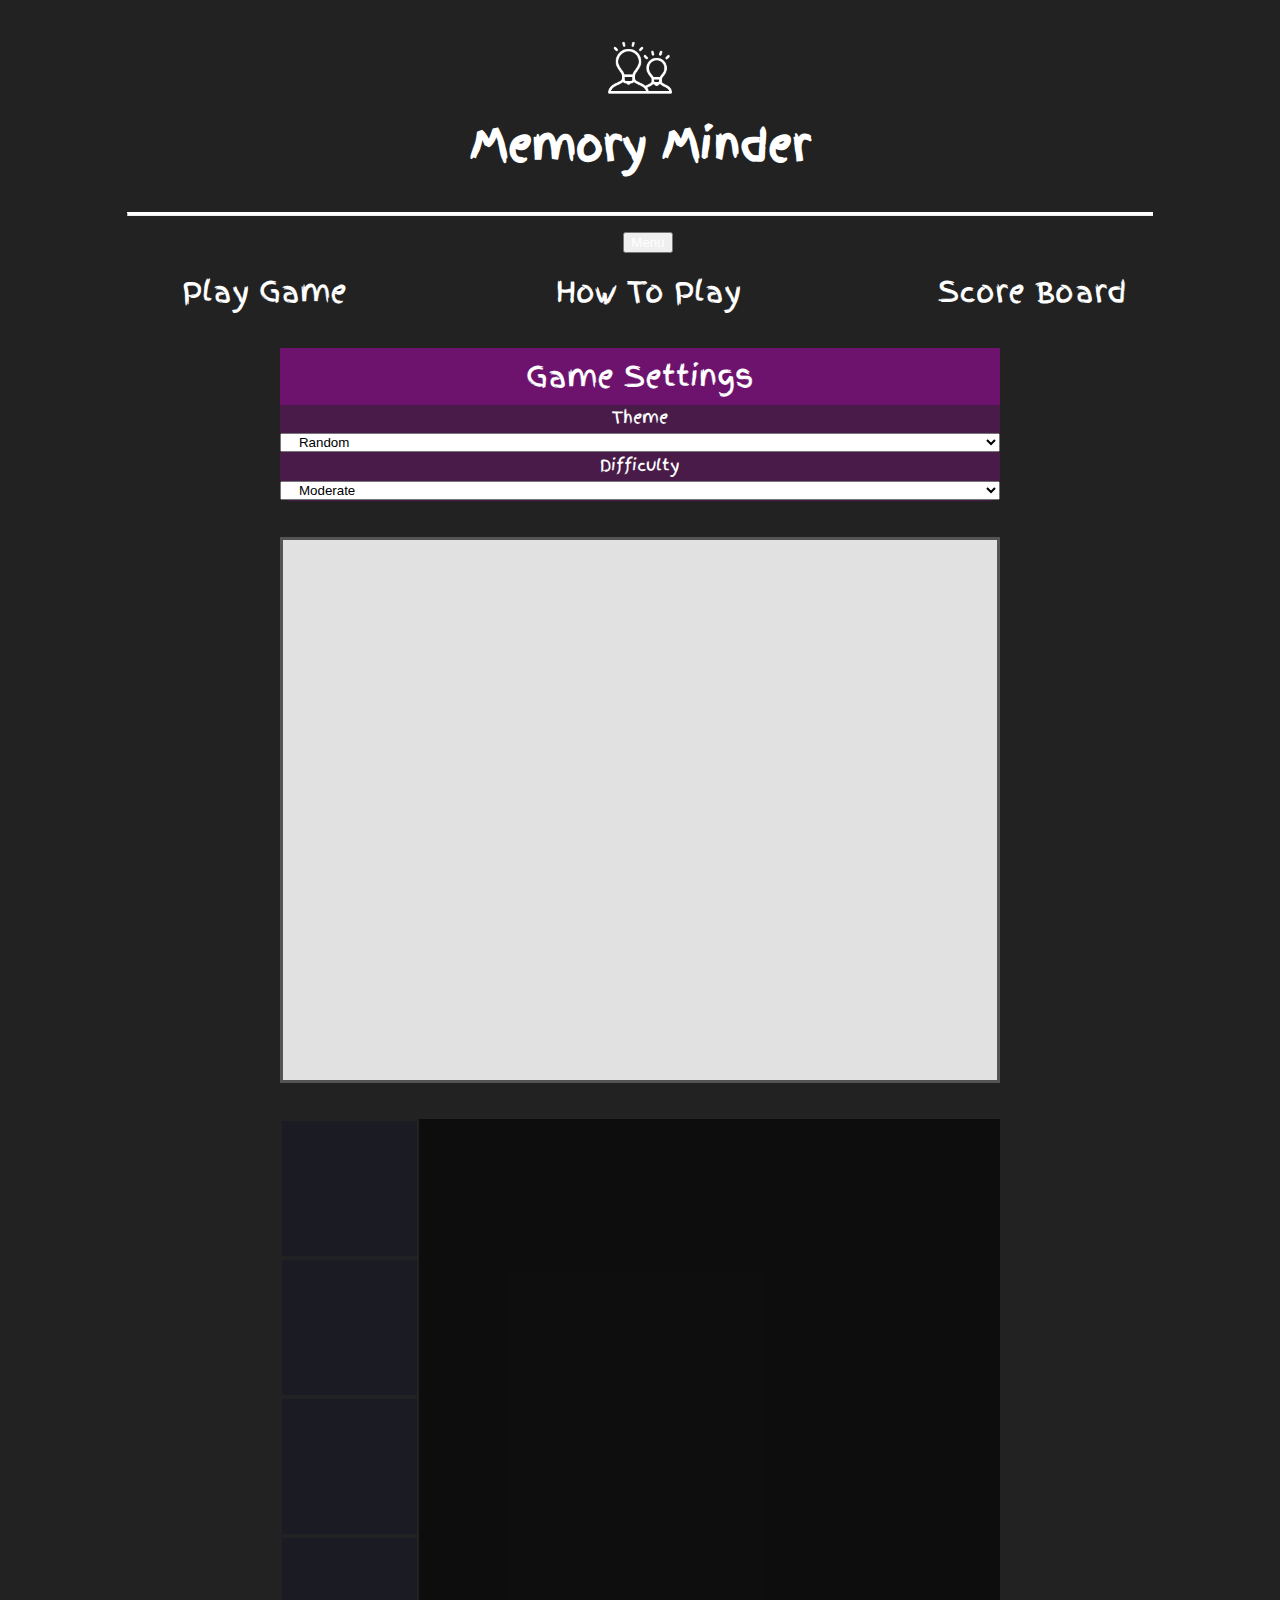
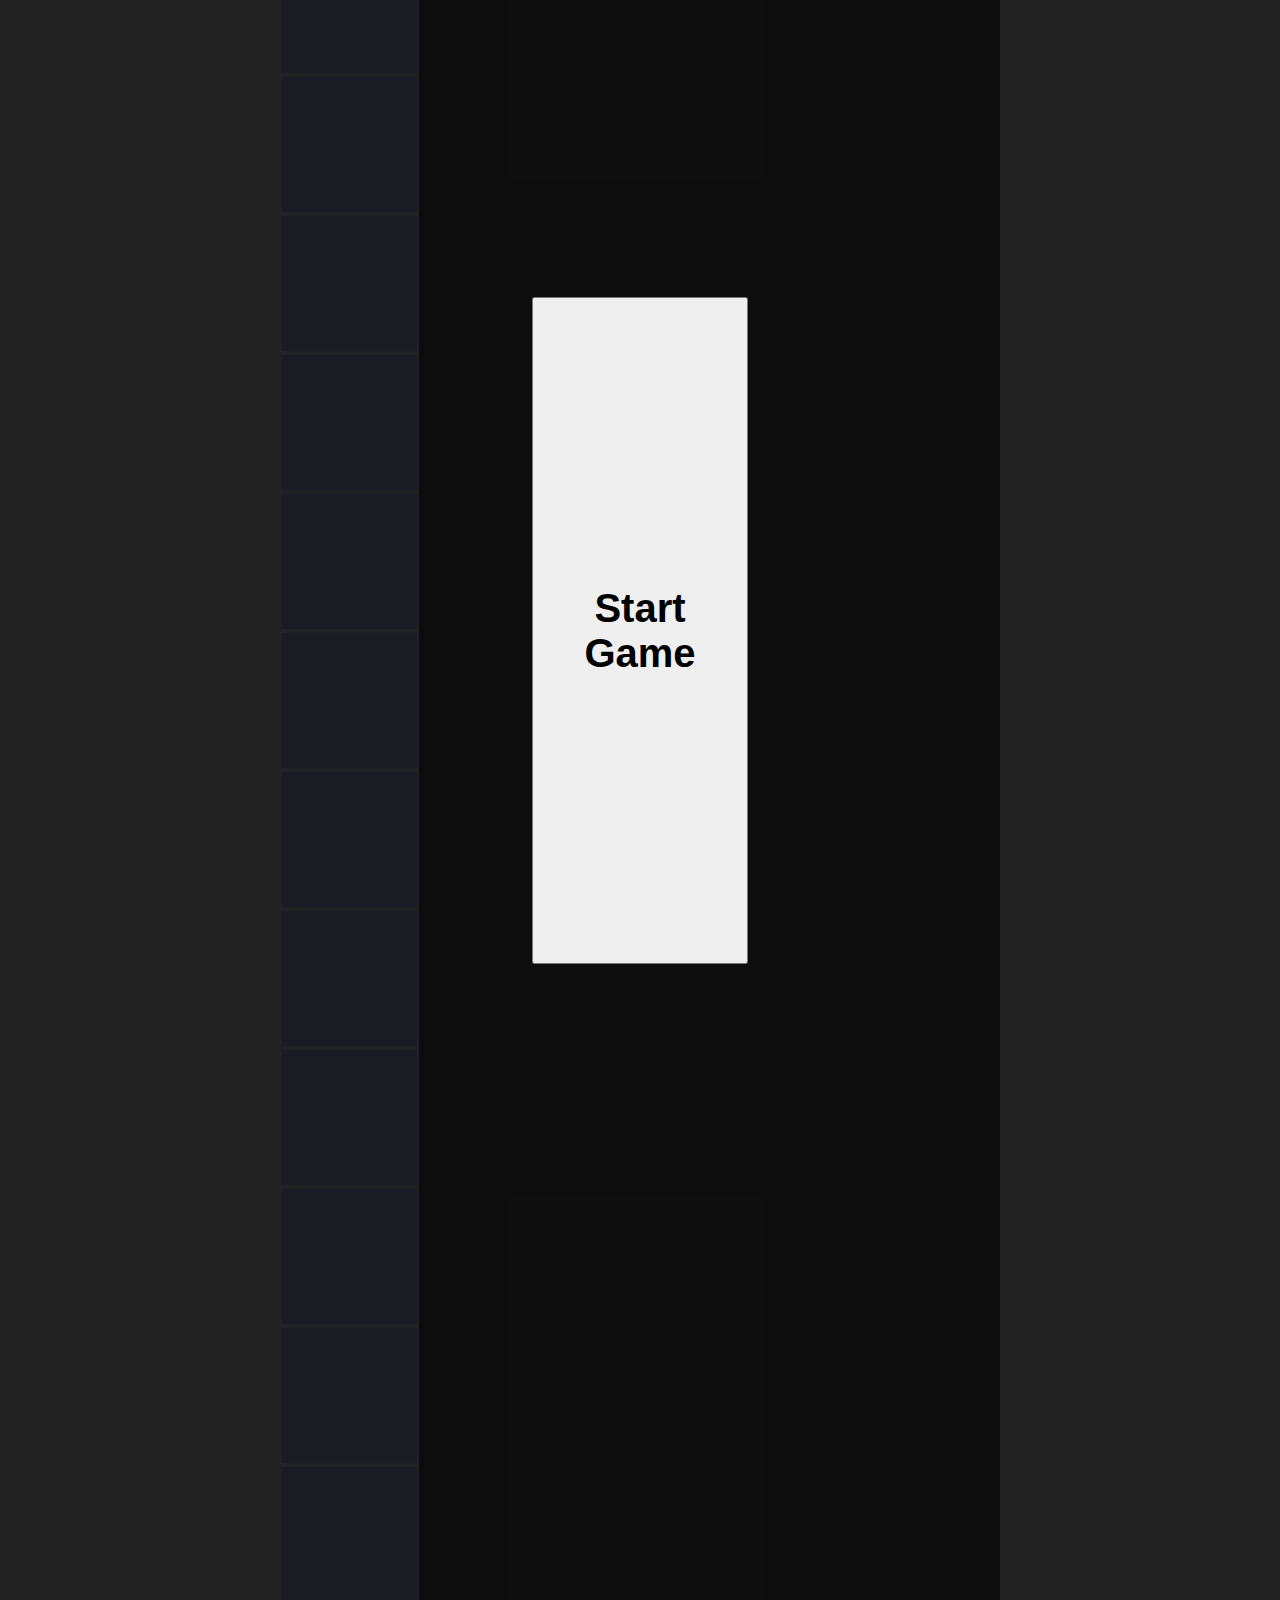
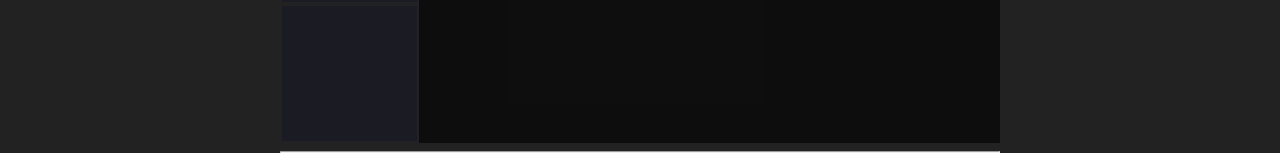
<file: index.html>
<!DOCTYPE html>
<html lang="en">
<head>
<meta charset="UTF-8">
<meta name="viewport" content="width=device-width, initial-scale=1, shrink-to-fit=no">
<link rel="stylesheet" href="https://cdn.jsdelivr.net/npm/bootstrap@4.6.0/dist/css/bootstrap.min.css" integrity="sha384-B0vP5xmATw1+K9KRQjQERJvTumQW0nPEzvF6L/Z6nronJ3oUOFUFpCjEUQouq2+l" crossorigin="anonymous">
<link rel="stylesheet" href="https://use.fontawesome.com/releases/v5.15.2/css/all.css" integrity="sha384-vSIIfh2YWi9wW0r9iZe7RJPrKwp6bG+s9QZMoITbCckVJqGCCRhc+ccxNcdpHuYu" crossorigin="anonymous">
<link rel="stylesheet" href="assets/css/style.css">
<title>Memory Minder</title>
</head>
<body>
    <header>
        <div id="logo">
            <a href="index.html">
              <img src="assets/images/icons8-brainstorm-100-white.png" alt="brainstorm logo">
              <h1>Memory Minder</h1>
            </a>
        </div>
        <hr id="nav-break-bar">
        <nav id ="main-nav" class="navbar navbar-expand-md">
            <button class="navbar-toggler d-md-none" type="button" data-toggle="collapse" data-target="#navbarCollapse" aria-controls="navbarCollapse" aria-expanded="false" aria-label="Toggle navigation">
                <span>Menu <i class="fas fa-bars"></i></span>
            </button>
            <div class="collapse navbar-collapse" id="navbarCollapse">
            <ul class="navbar-nav" id= "nav-list">
                <li class="nav-link"><a href="index.html">Play Game</a></li>
                <li class="nav-link"><a href="rules.html">How To Play</a></li>
                <li class="nav-link"><a href="leaderboard.html">Score Board</a></li>
            </ul>
            </div>
        </nav>
    </header>
    
    <div id="gameboard" class="container">
        <div class="row">
            <div class="col-12" id="game-settings-label">
                <a data-toggle="collapse" href="#game-settings" role="button" aria-expanded="false"
                    aria-controls="game-settings">
                    Game Settings <i class="fas fa-caret-down"></i>
                </a>
            </div>
            <div class="collapse col-12" id="game-settings">
                <div class="card card-body">
                    <form>
                        <div class="row">
                            <div class="form-group col-6">
                                <div class="w-100 w-md-50">
                                    <label for="theme">Theme</label>
                                </div>
                                <div class="w-100 w-md-50">
                                    <select name="theme" id="theme">
                                        <option selected="selected" value="random">Random</option>
                                        <option value="numbers">Numbers</option>
                                        <option value="animals">Animals</option>
                                        <option value="outdoors">Explore</option>
                                    </select>
                                </div>
                            </div>
                            <div class="form-group col-6">
                                <div class="w-100 w-md-50">
                                    <label for="difficulty">Difficulty</label>
                                </div>
                                <div class="w-100 w-md-50">
                                    <select name="difficulty" id="difficulty">
                                        <option value="easy">Easy</option>
                                        <option selected="selected" value="moderate">Moderate</option>
                                        <option value="hard">Hard</option>
                                    </select>
                                </div>
                            </div>
                        </div>
                    </form>
                </div>
            </div>
        </div>
        <div class="row">
            <div class="col-12 d-none" id="scoreboard"></div>
        </div>
        <div class="row" id="gameplay-area">
            <div class="col-12" id="startFirstGame">
                <button id="initialStartButton" class="btn btn-success">Start<br> Game</button>
            </div>
            <div class="col-3 gametile" id="tile1"></div>
            <div class="col-3 gametile" id="tile2"></div>
            <div class="col-3 gametile" id="tile3"></div>
            <div class="col-3 gametile" id="tile4"></div>
            <div class="col-3 gametile" id="tile5"></div>
            <div class="col-3 gametile" id="tile6"></div>
            <div class="col-3 gametile" id="tile7"></div>
            <div class="col-3 gametile" id="tile8"></div>
            <div class="col-3 gametile" id="tile9"></div>
            <div class="col-3 gametile" id="tile10"></div>
            <div class="col-3 gametile" id="tile11"></div>
            <div class="col-3 gametile" id="tile12"></div>
            <div class="col-3 gametile" id="tile13"></div>
            <div class="col-3 gametile" id="tile14"></div>
            <div class="col-3 gametile" id="tile15"></div>
            <div class="col-3 gametile" id="tile16"></div>
        </div>
        <div class="row gameOutput" style="display: none">
            <div class="col-6 order-1 label"><h3>Timer</h3></div>
            <div class="col-6 order-2 label"><h3>Moves</h3></div>
            <div class="col-6 order-3" id="timer"><div></div></div>
            <div class="col-6 order-4" id="clicks"><div></div></div>  
        </div>
        <div class="row gameOutput" style="display: none" id="button-row">
            <div class="col-6">
                <button id="startGame" class="btn btn-success">Start<br class="d-inline d-sm-none"> Game</button>
            </div>
            <div class="col-6">
                <button id="endGame" class="btn btn-danger"> End<br class="d-inline d-sm-none"> Game </button>
            </div>
        </div>
        <hr>
        <div class="row" id="bottom-margin"></div>
    </div>

<script src="https://code.jquery.com/jquery-3.6.0.js" integrity="sha256-H+K7U5CnXl1h5ywQfKtSj8PCmoN9aaq30gDh27Xc0jk=" crossorigin="anonymous"></script>
<script src="https://code.jquery.com/jquery-3.5.1.slim.min.js" integrity="sha384-DfXdz2htPH0lsSSs5nCTpuj/zy4C+OGpamoFVy38MVBnE+IbbVYUew+OrCXaRkfj" crossorigin="anonymous"></script>
<script src="https://cdn.jsdelivr.net/npm/popper.js@1.16.1/dist/umd/popper.min.js" integrity="sha384-9/reFTGAW83EW2RDu2S0VKaIzap3H66lZH81PoYlFhbGU+6BZp6G7niu735Sk7lN" crossorigin="anonymous"></script>
<script src="https://cdn.jsdelivr.net/npm/bootstrap@4.6.0/dist/js/bootstrap.min.js" integrity="sha384-+YQ4JLhjyBLPDQt//I+STsc9iw4uQqACwlvpslubQzn4u2UU2UFM80nGisd026JF" crossorigin="anonymous"></script>
<script src="assets/js/game.js"></script>
<script src="assets/js/allpages.js"></script>
</body>
</html>
</file>
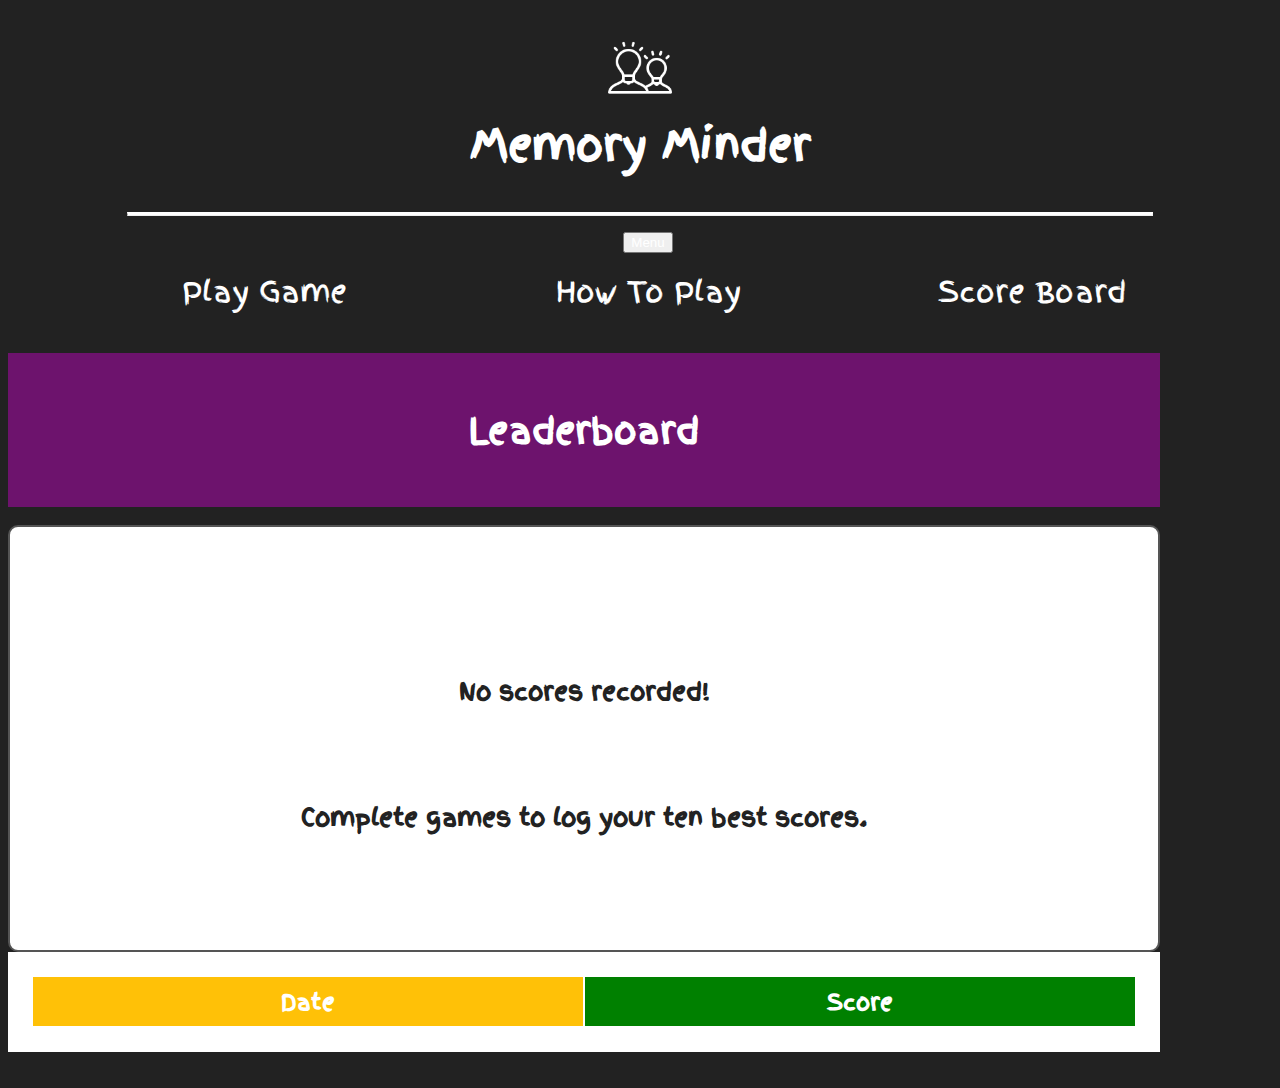
<file: leaderboard.html>
<!DOCTYPE html>
<html lang="en">
<head>
<meta charset="UTF-8">
<meta name="viewport" content="width=device-width, initial-scale=1, shrink-to-fit=no">
<link rel="stylesheet" href="https://cdn.jsdelivr.net/npm/bootstrap@4.6.0/dist/css/bootstrap.min.css" integrity="sha384-B0vP5xmATw1+K9KRQjQERJvTumQW0nPEzvF6L/Z6nronJ3oUOFUFpCjEUQouq2+l" crossorigin="anonymous">
<link rel="stylesheet" href="https://use.fontawesome.com/releases/v5.15.2/css/all.css" integrity="sha384-vSIIfh2YWi9wW0r9iZe7RJPrKwp6bG+s9QZMoITbCckVJqGCCRhc+ccxNcdpHuYu" crossorigin="anonymous">
<link rel="stylesheet" href="assets/css/style.css">
<title>Score Board</title>
</head>
<body>
    <header>
        <div id="logo">
            <a href="index.html">
              <img src="assets/images/icons8-brainstorm-100-white.png" alt="brainstorm logo">
              <h1>Memory Minder</h1>
            </a>
        </div>
        <hr id="nav-break-bar">
        <nav id ="main-nav" class="navbar navbar-expand-md">
            <button class="navbar-toggler d-md-none" type="button" data-toggle="collapse" data-target="#navbarCollapse" aria-controls="navbarCollapse" aria-expanded="false" aria-label="Toggle navigation">
                <span>Menu <i class="fas fa-bars"></i></span>
            </button>
            <div class="collapse navbar-collapse" id="navbarCollapse">
            <ul class="navbar-nav" id= "nav-list">
                <li class="nav-link"><a href="index.html">Play Game</a></li>
                <li class="nav-link"><a href="rules.html">How To Play</a></li>
                <li class="nav-link"><a href="leaderboard.html">Score Board</a></li>
            </ul>
            </div>
        </nav>
    </header>
    <div id="leaderboard" class="container">
        <div class="row">
            <div class="col-12 section-heading">
                <h3>Leaderboard</h3>
            </div>
            <div id="insertMessage" class="col-12 d-none">
                <div class="message">
                    <h4>No scores recorded!</h4>
                    <a href="index.html" class="btn btn-success">Play the game</a>
                    <h4>Complete games to log your ten best scores.</h4>
                </div>
            </div>
            <div id="insertTable" class="col-12 d-none">
                <table>
                    <thead>
                        <tr>
                        <th>Date</th>
                        <th>Score</th>
                        </tr>
                    </thead>
                    <tbody id="addLeaderboard"></tbody>
                </table>
            </div>
        </div>
    </div>

    <script src="https://code.jquery.com/jquery-3.6.0.js" integrity="sha256-H+K7U5CnXl1h5ywQfKtSj8PCmoN9aaq30gDh27Xc0jk=" crossorigin="anonymous"></script>
<script src="https://code.jquery.com/jquery-3.5.1.slim.min.js" integrity="sha384-DfXdz2htPH0lsSSs5nCTpuj/zy4C+OGpamoFVy38MVBnE+IbbVYUew+OrCXaRkfj" crossorigin="anonymous"></script>
<script src="https://cdn.jsdelivr.net/npm/popper.js@1.16.1/dist/umd/popper.min.js" integrity="sha384-9/reFTGAW83EW2RDu2S0VKaIzap3H66lZH81PoYlFhbGU+6BZp6G7niu735Sk7lN" crossorigin="anonymous"></script>
<script src="https://cdn.jsdelivr.net/npm/bootstrap@4.6.0/dist/js/bootstrap.min.js" integrity="sha384-+YQ4JLhjyBLPDQt//I+STsc9iw4uQqACwlvpslubQzn4u2UU2UFM80nGisd026JF" crossorigin="anonymous"></script>
<script src="assets/js/scoreboard.js"></script>
<script src="assets/js/allpages.js"></script>
</body>
</html>
</file>
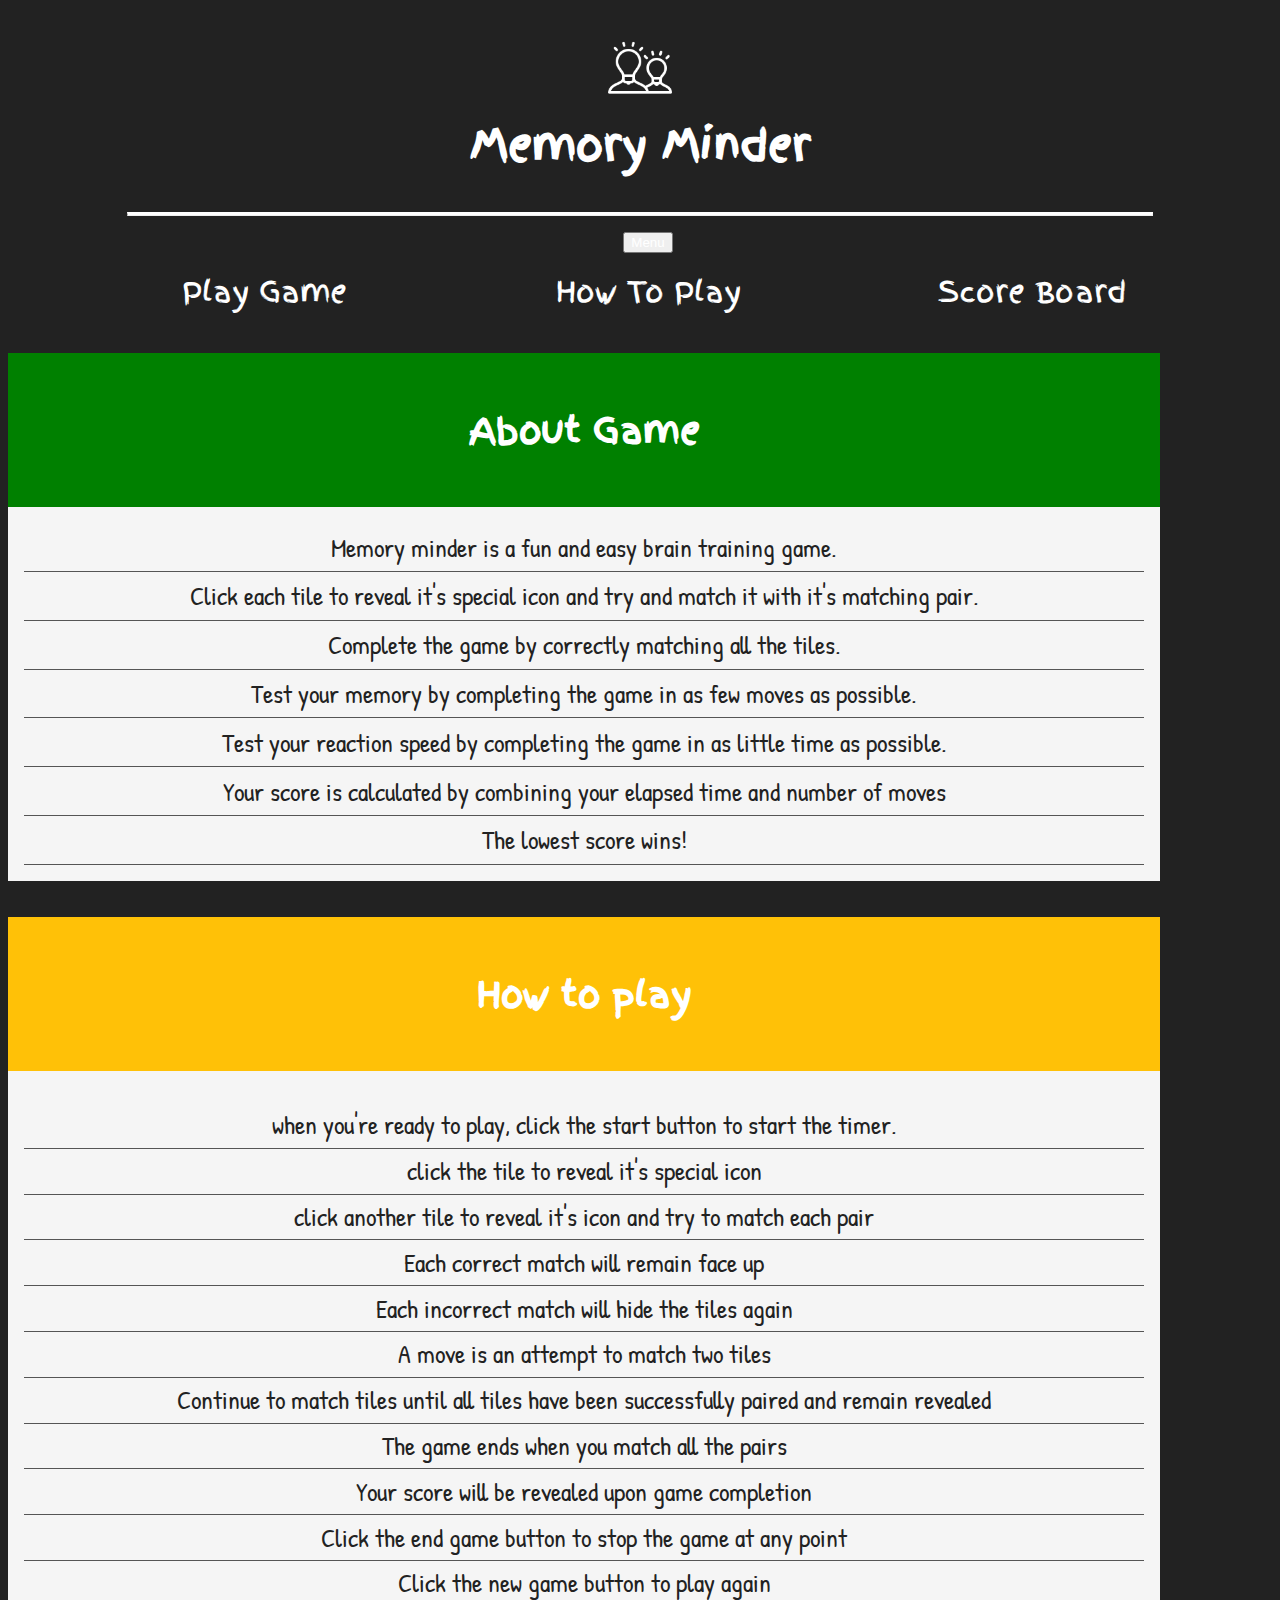
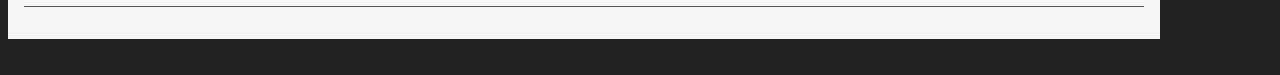
<file: rules.html>
<!DOCTYPE html>
<html lang="en">
<head>
<meta charset="UTF-8">
<meta name="viewport" content="width=device-width, initial-scale=1, shrink-to-fit=no">
<link rel="stylesheet" href="https://cdn.jsdelivr.net/npm/bootstrap@4.6.0/dist/css/bootstrap.min.css" integrity="sha384-B0vP5xmATw1+K9KRQjQERJvTumQW0nPEzvF6L/Z6nronJ3oUOFUFpCjEUQouq2+l" crossorigin="anonymous">
<link rel="stylesheet" href="https://use.fontawesome.com/releases/v5.15.2/css/all.css" integrity="sha384-vSIIfh2YWi9wW0r9iZe7RJPrKwp6bG+s9QZMoITbCckVJqGCCRhc+ccxNcdpHuYu" crossorigin="anonymous">
<link rel="stylesheet" href="assets/css/style.css">
<title>How To Play</title>
</head>
<body>
    <header>
        <div id="logo">
            <a href="index.html">
              <img src="assets/images/icons8-brainstorm-100-white.png" alt="brainstorm logo">
              <h1>Memory Minder</h1>
            </a>
        </div>
        <hr id="nav-break-bar">
        <nav id ="main-nav" class="navbar navbar-expand-md">
            <button class="navbar-toggler d-md-none" type="button" data-toggle="collapse" data-target="#navbarCollapse" aria-controls="navbarCollapse" aria-expanded="false" aria-label="Toggle navigation">
                <span>Menu <i class="fas fa-bars"></i></span>
            </button>
            <div class="collapse navbar-collapse" id="navbarCollapse">
            <ul class="navbar-nav" id= "nav-list">
                <li class="nav-link"><a href="index.html">Play Game</a></li>
                <li class="nav-link"><a href="rules.html">How To Play</a></li>
                <li class="nav-link"><a href="leaderboard.html">Score Board</a></li>
            </ul>
            </div>
        </nav>
    </header>
    <div class="container" id="rules-container">
        <div class="row">
            <div class="col-12 section-heading">
                <h3>About Game</h3>
            </div>
            <div class="col-12 section-body">
                <p>Memory minder is a fun and easy brain training game.</p>
                <p>Click each tile to reveal it's special icon and try and match it with it's matching pair.</p>
                <p>Complete the game by correctly matching all the tiles.</p>
                <p>Test your memory by completing the game in as few moves as possible.</p>
                <p>Test your reaction speed by completing the game in as little time as possible.</p>
                <p>Your score is calculated by combining your elapsed time and number of moves</p>
                <p class="impact">The lowest score wins!</p>
            </div>
            <div class="col-12 section-heading">
                <h3>How to play</h3>
            </div>
            <div class="col-12 section-body">
                <ul>
                    <li>when you're ready to play, click the start button to start the timer.</li>
                    <li>click the tile to reveal it's special icon</li>
                    <li>click another tile to reveal it's icon and try to match each pair</li>
                    <li>Each correct match will remain face up</li>
                    <li>Each incorrect match will hide the tiles again</li>
                    <li>A move is an attempt to match two tiles</li>
                    <li>Continue to match tiles until all tiles have been successfully paired and remain revealed</li>
                    <li>The game ends when you match all the pairs</li>
                    <li>Your score will be revealed upon game completion</li>
                    <li>Click the end game button to stop the game at any point</li>
                    <li>Click the new game button to play again</li>
                </ul>
            </div>
        </div>
    </div>

  <script src="https://code.jquery.com/jquery-3.6.0.js" integrity="sha256-H+K7U5CnXl1h5ywQfKtSj8PCmoN9aaq30gDh27Xc0jk=" crossorigin="anonymous"></script>
  <script src="https://code.jquery.com/jquery-3.5.1.slim.min.js" integrity="sha384-DfXdz2htPH0lsSSs5nCTpuj/zy4C+OGpamoFVy38MVBnE+IbbVYUew+OrCXaRkfj" crossorigin="anonymous"></script>
  <script src="https://cdn.jsdelivr.net/npm/popper.js@1.16.1/dist/umd/popper.min.js" integrity="sha384-9/reFTGAW83EW2RDu2S0VKaIzap3H66lZH81PoYlFhbGU+6BZp6G7niu735Sk7lN" crossorigin="anonymous"></script>
  <script src="https://cdn.jsdelivr.net/npm/bootstrap@4.6.0/dist/js/bootstrap.min.js" integrity="sha384-+YQ4JLhjyBLPDQt//I+STsc9iw4uQqACwlvpslubQzn4u2UU2UFM80nGisd026JF" crossorigin="anonymous"></script>
  <script src="assets/js/allpages.js"></script>
</body>

</html>
</file>
<file: assets/css/style.css>
/*
* Prefixed by https://autoprefixer.github.io
* PostCSS: v7.0.29,
* Autoprefixer: v9.7.6
* Browsers: last 4 version
*/

@import url('https://fonts.googleapis.com/css2?family=Finger+Paint&family=Patrick+Hand&family=Patrick+Hand+SC&display=swap');

:root{
    --mainBg: #222;
    --hoverGold: rgba(252, 252, 0, 0.87);
    --tileBg: #44445a;
    --tileBorder: #55555a;
    --secondaryBorder: #555;
    --successGreen: rgba(0, 128, 0, 0.7);
    --wrongRed: rgba(255, 0, 0, 0.7);
    --settingsLabel: #6d136d;
    --settingsBody: rgba(109, 19, 109, 0.5);
    --lightBg: #f5f5f5;
    --startGreen: #008000;
    --endRed: #ff0000;
    --topScore: #ffc107;
}

/* General styles */
body{
    font-size: 16px;
    font-family: 'Finger paint', cursive;
    background-color: var(--mainBg);
    color: #fff;
    text-align: center;
}

h3{
    font-size: 1.25rem;
}

a{
    color: #fff;
    text-decoration: none;
}

a:hover{
    color: var(--hoverGold);
    text-decoration: none;
}

li{
    line-height: 2rem;
}

/* Header styles */
#logo{
    margin: 4vh auto;
}

#logo img{
    height: 2.5rem;
    width: auto;
    margin: 0;
}

#logo h1{
    clear: both;
    color: #fff;
    margin-top: 0.2rem;
    margin-bottom: 0.8rem;
    font-size: 1.7rem;
}

#nav-break-bar{
    margin: 0 auto;
    padding: 0;
    border-top: 3px solid #fff;
    width: 80vw;  
}

#main-nav{
    margin: 1% auto;
    text-align: center;
    width: 100vw; 
}

#main-nav button{
    text-align: center;
    color: #fff;
    margin: 0 auto;
}

#nav-list{
    width: 90vw;
    padding: 0;
    margin: 0 auto;
    display: -webkit-box;
    display: -ms-flexbox;
    display: flex;
    -webkit-box-orient: horizontal;
    -webkit-box-direction: normal;
        -ms-flex-direction: row;
            flex-direction: row;
    -webkit-box-align: center;
        -ms-flex-align: center;
            align-items: center;;
    
}

#nav-list li{
    display: inline;
    padding: 2%;
    width: 30vw;
}

#nav-list li:hover{
    border-bottom: 2px solid var(--hoverGold);
}

/* Game area section */

#gameboard{ 
    margin: 1vh auto;
    height: auto;
    width: 90vw;
}

#gameplay-area{
    margin-top: 4vh;
    position: relative;
}

.gametile{
    position: relative;
    height: 20vmin;
    width: 20vmin;
    line-height: 20vmin;
    background-color: var(--tileBg);
    color: white;
    text-align: center;
    font-size: 0em;
    border: 2px solid var(--tileBorder)
}

.gametile-overlay::after{
    content: "\2713";
    position: absolute;
    z-index: 1000;
    height: 100%;
    width: 100%;
    top: 0;
    left: 0;
    background-color: var(--successGreen);
}

.gametile-overlay-wrong::after{
    content: "\2717";
    position: absolute;
    z-index: 1000;
    height: 100%;
    width: 100%;
    top: 0;
    left: 0;
    background-color: var(--wrongRed);
}

#bottom-margin{
    position: relative;
    margin-bottom: 4vh;
}

/*Game settings section */
#game-settings-label{
    margin: 0 auto;
    background-color: var(--settingsLabel);
    padding: 1%;
}

#game-settings,.show{
    padding-left: 0px;
    padding-right: 0px;     
}

.card-body{
    color: #fff;
    background-color: var(--settingsBody);
    border: none;
    border-top-left-radius: 0px;
    border-top-right-radius: 0px;
    border-bottom-left-radius: 10px;
    border-bottom-right-radius: 10px;
}

#game-settings select {
    width: 100%;
    text-indent: 2%
}

/* Game play controls: buttons, outputs etc.. */
#startFirstGame{
    background-color: rgba(0,0,0,0.6);
    position: absolute;
    top: 0;
    left: 0;
    height: 100%;
    width: 100%;
    z-index: 3;
}

#startFirstGame button{
    position: absolute;
    height: 30%;
    width: 30%;
    top: 35%;
    left: 35%;
    z-index: 5;
    margin: 0;
}

#timer, #score, #clicks{
    height: 3.125rem;
    margin-bottom: 5%;
    padding: 2%;
}

#timer div, #score div, #clicks div{
    margin: 0 auto;
    height: 2.5rem;
    line-height: 2.5rem;
    text-align: center;
    color: var(--mainBg);
    background-color: var(--lightBg);
    border: 3px solid var(--secondaryBorder);
    border-radius: 10px;
    font-weight: 600;
    font-size: 1.2rem;
    text-transform: capitalize;
}

.label{
    margin-top: 1.25rem;
    text-transform: uppercase;
    color: #fff;
    text-align: center;
}

.label h3{
    font-size: 1.1rem;
}

.btn{
    text-align: center;
    width: 100%;
    padding: 2%;
    margin-top: 5%;
    font-weight: 600;
    font-size: 1rem;
}

#button-row .btn{
    margin-bottom: 4vh;
}

/* JS Classes */
.displayTile{
    font-size: 2rem;
}

.hideTile{
    font-size: 0rem;
    background-color: var(--tileBg);
}

.correctAnswer{
    background-color: var(--startGreen);
}

.falseAnswer{
    background-color: var(--endRed);
}

.show-flex{
    display: -webkit-box;
    display: -ms-flexbox;
    display: flex;
    -webkit-box-orient: vertical;
    -webkit-box-direction: normal;
        -ms-flex-direction: column;
            flex-direction: column;
    -webkit-box-pack: center;
        -ms-flex-pack: center;
            justify-content: center;
    
}

/* Scoreboard section */
#scoreboard{
    margin-top: 4vh;
    height: 60vmin;
    color: var(--mainBg);
    background-color: #f5f5f5e7;
    border: 3px solid var(--secondaryBorder);
}

.current-score{
    color: var(--startGreen);
    font-weight: 700;
}

.top-score{
    color: var(--topScore);
    font-weight: 700;
}

/* Rules.html */
#rules-container{
    margin-bottom: 4vh;
    width: 90vw; 
}

.section-heading{
    color: #fff;
    background-color: var(--startGreen);
    padding: 1rem 0;
    margin-top: 2vh;
}

.section-heading:nth-of-type(3){
    margin-top: 4vh;
    background-color: var(--topScore);
}

.section-body{
    color: var(--mainBg);
    font-family: 'Patrick Hand', sans-serif;
    background-color: var(--lightBg);
    padding: 1rem;
}

.section-body ul{
    padding-left: 0;
    list-style-type: none;
}

.section-body > p, .section-body li{
    font-size: 1.2rem;
    margin: 0;
    padding: 0.4rem 0em;
    border-bottom: 1px solid var(--secondaryBorder);
}

/* Leaderboard.html */

#leaderboard{
  width: 90vw;
  margin-bottom: 4vh;
}

#leaderboard .section-heading{
    background-color: var(--settingsLabel);
    margin-bottom: 2vh
}

#leaderboard table{
    margin: 0 auto;
    background-color: #fff;
    color: var(--mainBg);
    padding: 2%;
    width: 100%;
}

#leaderboard td, th{
    width: 50%;
    padding: 0.5rem;
}

#leaderboard td{
    border: 1px solid var(--secondaryBorder);
}

#leaderboard th{
    font-size: 1.4rem;
    color: #fff;
}

#leaderboard th:first-of-type{
    background-color: var(--topScore);
}

#leaderboard th:last-of-type{
    background-color: var(--startGreen);
}

#insertMessage, #insertTable{
    padding: 0px;
}

.message{
    color: var(--mainBg);
    background-color: #fff;
    margin: 0;
    padding: 10% 5%;
    border: 2px solid var(--secondaryBorder);
    border-radius: 10px;
}

.message h4{
    font-size: 1rem;
    margin-bottom: 0;
}

.message .btn{
    width: 60%;
    margin: 5% auto;
}



/* Animations */
 .wiggle {
        -webkit-animation: wiggle-animation 0.5s infinite;
                animation: wiggle-animation 0.5s infinite;
        display: inline-block;
    }

    @-webkit-keyframes wiggle-animation {
        0% {
            -webkit-transform: rotate(0deg);
                    transform: rotate(0deg);
        }
        25% {
            -webkit-transform: rotate(4deg);
                    transform: rotate(4deg);
        }
        50%{
            -webkit-transform: rotate(8deg);
                    transform: rotate(8deg)
        }
        75% {
            -webkit-transform: rotate(4deg);
                    transform: rotate(4deg);
        }
        100% {
            -webkit-transform: rotate(0deg);
                    transform: rotate(0deg);
        }
    }

    @keyframes wiggle-animation {
        0% {
            -webkit-transform: rotate(0deg);
                    transform: rotate(0deg);
        }
        25% {
            -webkit-transform: rotate(4deg);
                    transform: rotate(4deg);
        }
        50%{
            -webkit-transform: rotate(8deg);
                    transform: rotate(8deg)
        }
        75% {
            -webkit-transform: rotate(4deg);
                    transform: rotate(4deg);
        }
        100% {
            -webkit-transform: rotate(0deg);
                    transform: rotate(0deg);
        }
    }


@media screen and (min-width: 600px){
    #logo img{
        height: 3rem;
        width: auto;
    }

  h1{
      font-size: 3rem;
  }

  .displayTile{
    font-size: 2.5rem;
}

  h3 {
        font-size: 2rem;
  }

  .label h3{
      font-size: 1.4rem;
  }

  .btn{
      font-size: 1.4rem;
  }

  #timer, #score, #clicks{
    height: 5rem;
}

  #timer div, #score div, #clicks div{
      height: 5rem;
      line-height: 5rem;
      font-size: 2rem;
  }

  #scoreboard h3 {
      font-size: 2rem;
  }

  #scoreboard p {
      font-size: 1.4rem;
  }

  .section-body > p, .section-body li{
    font-size: 1.4rem;
  }

  .message h4{
    font-size: 1.4rem;
    margin-bottom: 0;
}
} 

@media screen and (min-width: 800px){

    #logo img{
        height: 4rem;
        width: auto;
    }

    #logo h1{
        font-size: 2.6rem;
    }

    h3{
        font-size: 2.2rem;
    }

    a{
        font-size: 1.8rem;
    }

    #gameboard{
        width: calc(20vmin * 4);
        height: calc(20vmin * 4);
    }

    .btn{
      font-size: 2.5rem;
    }

   .displayTile{
    font-size: 3rem;
    }

    #scoreboard p {
      font-size: 1.6rem;
    }

    .section-body > p, .section-body li{
    font-size: 1.6rem;
    }

    .message h4{
    font-size: 1.5rem;
    margin-bottom: 0;
}
}

@media screen and (min-width: 1000px){
    .gametile{
    height: 15vmin;
    width: 15vmin;
    line-height: 15vmin;
    }
}

@media screen and (max-width: 376px){
    #score, #score-label{
        display: none;
    }
}
</file>
